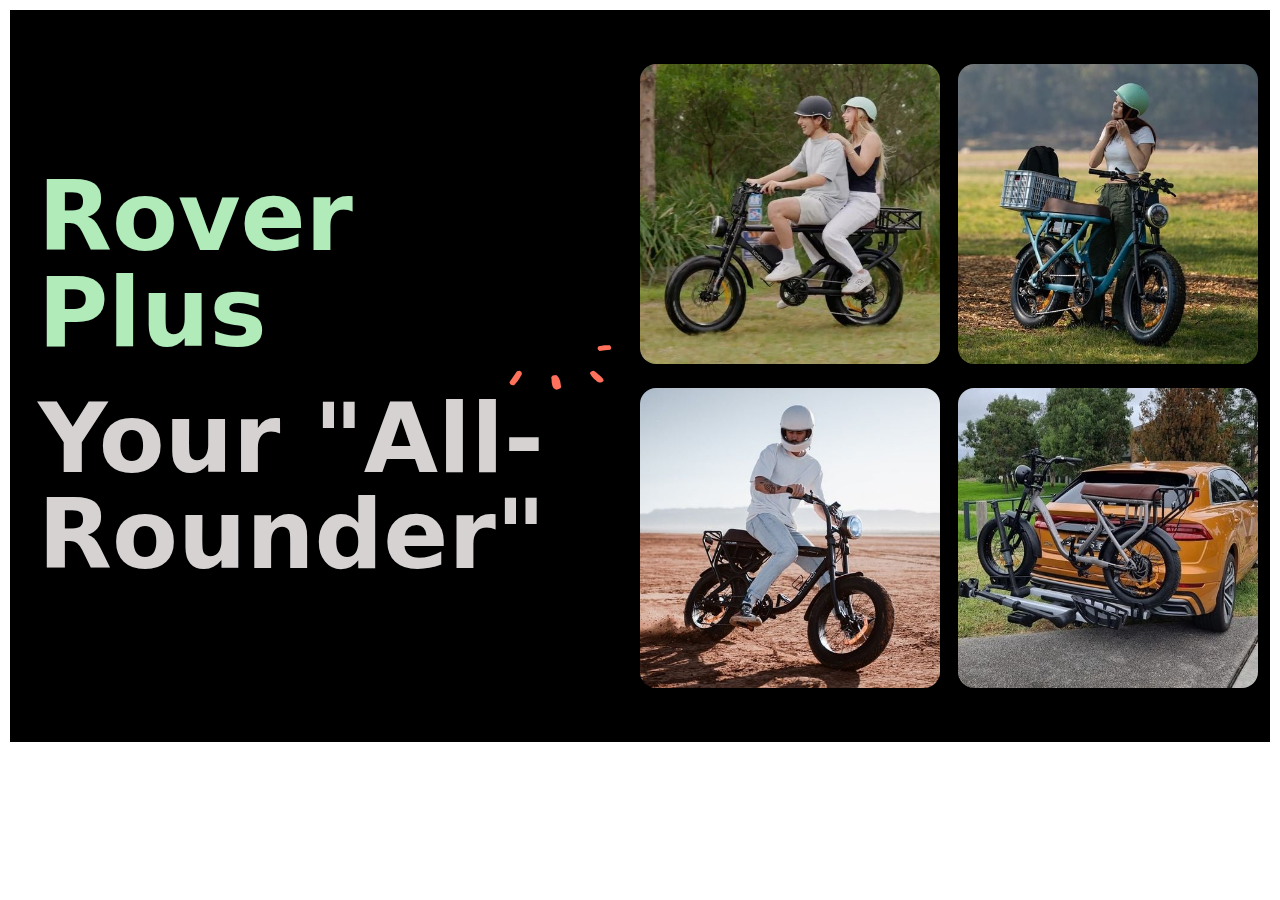
<file: slider1.html>
<!DOCTYPE html>
<html lang="en">
<head>
    <meta charset="UTF-8">
    <meta name="viewport" content="width=device-width, initial-scale=1.0">
    <title>Home</title>
    <!-- Bootstrap CSS -->
    <link rel="stylesheet" href="https://cdn.jsdelivr.net/npm/bootstrap@5.0.2/dist/css/bootstrap.min.css">

</head>
<body>
    <div class="wrapper">
        <div class="rover-section" style="padding: 10px;">
            <div class="rover-bg" style="background-color: #000; padding: 30px 0px">
                <div class="row-div">
                    <div class="row mx-auto w-100 align-items-center my-4">
                        <div class="col-lg-6 col-md-6 col-sm-12 col-12">
                            <div class="heading">
                                <div class="text-b0ebb9 top-bg">Rover Plus</div>
                                <div>Your "All-Rounder"</div>
                            </div>
                        </div>
                        <div class="col-lg-6 col-md-6 col-sm-12 col-12 px-0">
                            <div class="slider mb-4">
                                <div class="slide-track">
                                    <div class="slide">
                                        <img src="images/rover1-1.png">
                                    </div>
                                    <div class="slide">
                                        <img src="images/rover1-2.png">
                                    </div>
                                    <div class="slide">
                                        <img src="images/rover1-3.png">
                                    </div>
                                    <div class="slide">
                                        <img src="images/rover1-4.png">
                                    </div>
                                    <div class="slide">
                                        <img src="images/rover1-1.png">
                                    </div>
                                    <div class="slide">
                                        <img src="images/rover1-2.png">
                                    </div>
                                    <div class="slide">
                                        <img src="images/rover1-3.png">
                                    </div>
                                    <div class="slide">
                                        <img src="images/rover1-4.png">
                                    </div>
                                    <div class="slide">
                                        <img src="images/rover1-1.png">
                                    </div>
                                    <div class="slide">
                                        <img src="images/rover1-2.png">
                                    </div>
                                    <!--  same slides doubled (duplicate) -->
                                    <div class="slide">
                                        <img src="images/rover1-1.png">
                                    </div>
                                    <div class="slide">
                                        <img src="images/rover1-2.png">
                                    </div>
                                    <div class="slide">
                                        <img src="images/rover1-3.png">
                                    </div>
                                    <div class="slide">
                                        <img src="images/rover1-4.png">
                                    </div>
                                    <div class="slide">
                                        <img src="images/rover1-1.png">
                                    </div>
                                    <div class="slide">
                                        <img src="images/rover1-2.png">
                                    </div>
                                    <div class="slide">
                                        <img src="images/rover1-3.png">
                                    </div>
                                    <div class="slide">
                                        <img src="images/rover1-4.png">
                                    </div>
                                    <div class="slide">
                                        <img src="images/rover1-1.png">
                                    </div>
                                    <div class="slide">
                                        <img src="images/rover1-2.png">
                                    </div>
                                </div>
                            </div>
                            <div class="slider">
                                <div class="slide-track scroll-right">
                                    <div class="slide">
                                        <img src="images/rover2-1.png">
                                    </div>
                                    <div class="slide">
                                        <img src="images/rover2-2.png">
                                    </div>
                                    <div class="slide">
                                        <img src="images/rover2-3.png">
                                    </div>
                                    <div class="slide">
                                        <img src="images/rover2-4.png">
                                    </div>
                                    <div class="slide">
                                        <img src="images/rover2-1.png">
                                    </div>
                                    <div class="slide">
                                        <img src="images/rover2-2.png">
                                    </div>
                                    <div class="slide">
                                        <img src="images/rover2-3.png">
                                    </div>
                                    <div class="slide">
                                        <img src="images/rover2-4.png">
                                    </div>
                                    <div class="slide">
                                        <img src="images/rover2-1.png">
                                    </div>
                                    <div class="slide">
                                        <img src="images/rover2-2.png">
                                    </div>
                                    <!--  same slides doubled (duplicate) -->
                                    <div class="slide">
                                        <img src="images/rover2-1.png">
                                    </div>
                                    <div class="slide">
                                        <img src="images/rover2-2.png">
                                    </div>
                                    <div class="slide">
                                        <img src="images/rover2-3.png">
                                    </div>
                                    <div class="slide">
                                        <img src="images/rover2-4.png">
                                    </div>
                                    <div class="slide">
                                        <img src="images/rover2-1.png">
                                    </div>
                                    <div class="slide">
                                        <img src="images/rover2-2.png">
                                    </div>
                                    <div class="slide">
                                        <img src="images/rover2-3.png">
                                    </div>
                                    <div class="slide">
                                        <img src="images/rover2-4.png">
                                    </div>
                                    <div class="slide">
                                        <img src="images/rover2-1.png">
                                    </div>
                                    <div class="slide">
                                        <img src="images/rover2-2.png">
                                    </div>
                                </div>
                            </div>
                        </div>
                    </div>
                </div>
            </div>
        </div>
    </div>
    <style>
        /* overall theme style */
        @import url('https://fonts.googleapis.com/css2?family=Montserrat:ital,wght@0,100;0,200;0,300;0,400;0,500;0,600;0,700;0,800;1,100;1,200;1,300;1,400;1,500;1,600;1,700;1,800&display=swap');
        @import url('https://fonts.googleapis.com/css2?family=Poppins:ital,wght@0,100;0,200;0,300;0,400;0,500;0,600;0,700;0,800;0,900;1,100;1,200;1,300;1,400;1,500;1,600;1,700;1,800;1,900&display=swap');
        @font-face {
            font-family: 'Mont Font';
            src:  url('Mont/Mont\ ExtraLight\ DEMO.ttf'),
        }
        *{
            padding: 0px;
            margin: 0px;
            box-sizing: border-box;
        }
        .text-b0ebb9 {
            color: #b0ebb9;
        }
        /* rover section style */
        .rover-section .row-div {
            max-width: 1500px;
            margin-left: auto;
        }
        .rover-section .heading {
            font-size: 96px;
            font-weight: 700;
            line-height: 96px;
            color: #d6d2d2;
            padding: 0px 16px;
        }
        .rover-section .heading .top-bg{
            background-image: url(../images/scribble-burst.svg);
            background-repeat: no-repeat;
            background-position: right bottom;
            padding-bottom: 30px;
            display: inline-block;
        }
        .rover-section .slider .slide {
            margin-right: 18px;
        }
        /* slider style */
        .slider {
            margin: auto;
            overflow: hidden;
            position: relative;
            width: 100%;
        }
        .slider .slide-track {
            animation: scroll 20s linear infinite;
            display: flex;
            justify-content: space-between;
            width: calc(318px * 20);
        }
        .slider .slide-track.scroll-right {
            animation: scrollright 20s linear infinite;
        }
        .slider .slide {
            width: 318px;
            margin-right: 2em;
        }
        .slider .slide img{
            width: 100%;
            height: 300px;
            object-fit: cover;
            border-radius: 16px;
            box-shadow: 0 -1px 14px rgba(0, 0, 0, .19);
        }
        @keyframes scroll {
            0% {
                transform: translateX(0);
            }
            100% {
                transform: translateX(calc(-318px * 10));
            }
        }
        @keyframes scrollright {
            0% {
                transform: translateX(calc(-318px * 10));
            }
            100% {
                transform: translateX(0);
            }
        }
        @media screen and (max-width: 767px) {
            .slider .slide {
                width: 260px;
                margin-right: 10px;
            }
            .slider .slide-track {
                width: calc(260px * 20);
            }
            .slider .slide img {
                height: 250px;
            }
            @keyframes scroll {
                0% {
                    transform: translateX(0);
                }
                100% {
                    transform: translateX(calc(-260px * 10));
                }
            }
            @keyframes scrollright {
                0% {
                    transform: translateX(calc(-260px * 10));
                }
                100% {
                    transform: translateX(0);
                }
            }
            .rover-section {
                text-align: center;
            }
            .rover-section .heading {
                font-size: 54px;
                line-height: 54px;
                margin-bottom: 35px;
            }
            .rover-section .heading .top-bg{
                padding: 15px;
            }
        }
    </style>
    <!-- Jquery CDN -->
    <script src="https://cdnjs.cloudflare.com/ajax/libs/jquery/3.4.1/jquery.min.js"></script>
    <!-- Bootstrap JS -->
    <script src="https://cdn.jsdelivr.net/npm/bootstrap@5.0.2/dist/js/bootstrap.bundle.min.js"></script>

</body>
</html>
</file>
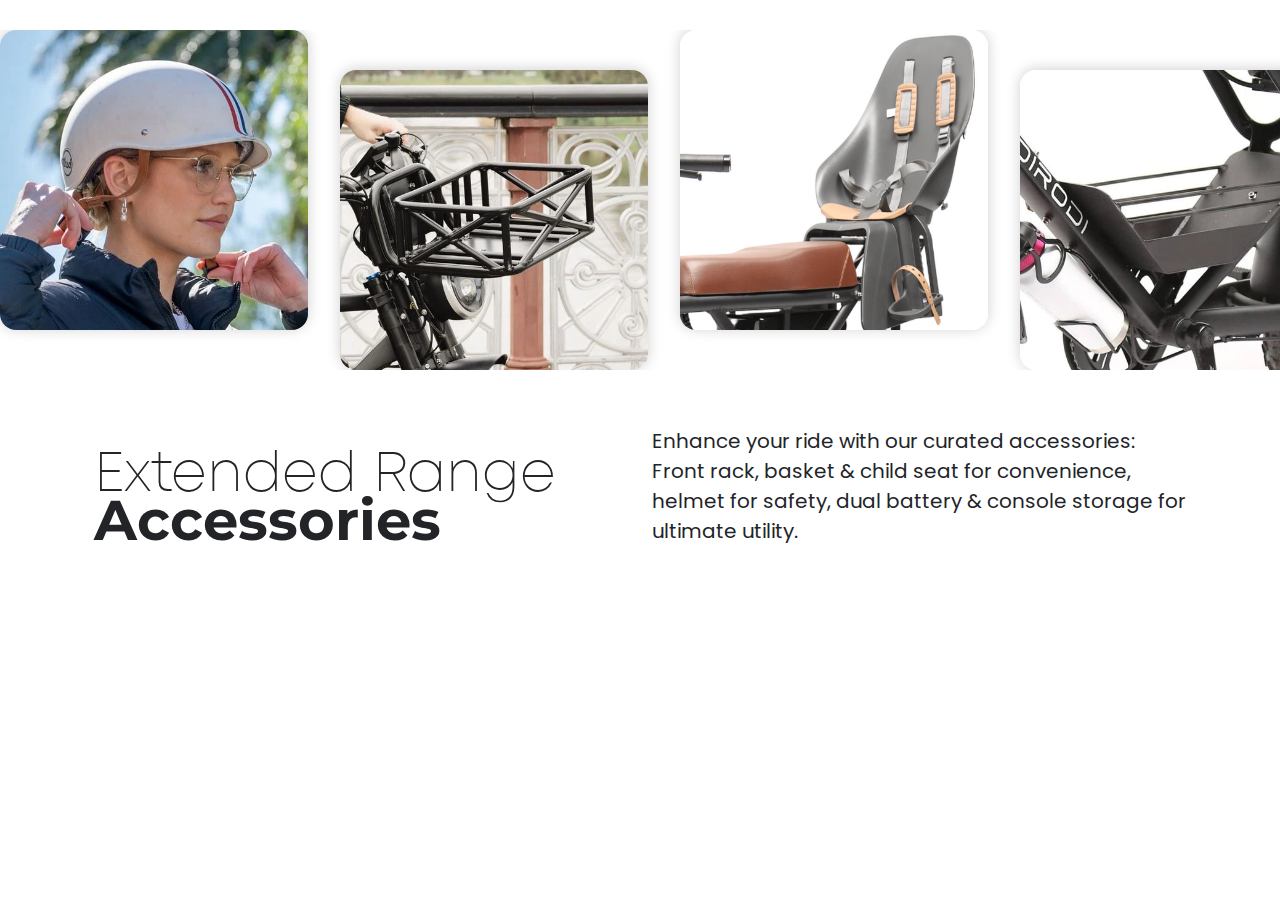
<file: slider2.html>
<!DOCTYPE html>
<html lang="en">
<head>
    <meta charset="UTF-8">
    <meta name="viewport" content="width=device-width, initial-scale=1.0">
    <title>Home</title>
    <!-- Bootstrap CSS -->
    <link rel="stylesheet" href="https://cdn.jsdelivr.net/npm/bootstrap@5.0.2/dist/css/bootstrap.min.css">

</head>
<body>
    <div class="wrapper">
        <div class="extended-section">
            <div class="slider mb-4">
                <div class="slide-track">
                    <div class="slide">
                        <img src="images/extended-1.png">
                    </div>
                    <div class="slide">
                        <img src="images/extended-2.png">
                    </div>
                    <div class="slide">
                        <img src="images/extended-3.png">
                    </div>
                    <div class="slide">
                        <img src="images/extended-4.png">
                    </div>
                    <div class="slide">
                        <img src="images/extended-1.png">
                    </div>
                    <div class="slide">
                        <img src="images/extended-2.png">
                    </div>
                    <div class="slide">
                        <img src="images/extended-3.png">
                    </div>
                    <div class="slide">
                        <img src="images/extended-4.png">
                    </div>
                    <div class="slide">
                        <img src="images/extended-1.png">
                    </div>
                    <div class="slide">
                        <img src="images/extended-2.png">
                    </div>
                  <!-- same slides doubled (duplicate) -->
                    <div class="slide">
                        <img src="images/extended-1.png">
                    </div>
                    <div class="slide">
                        <img src="images/extended-2.png">
                    </div>
                    <div class="slide">
                        <img src="images/extended-3.png">
                    </div>
                    <div class="slide">
                        <img src="images/extended-4.png">
                    </div>
                    <div class="slide">
                        <img src="images/extended-1.png">
                    </div>
                    <div class="slide">
                        <img src="images/extended-2.png">
                    </div>
                    <div class="slide">
                        <img src="images/extended-3.png">
                    </div>
                    <div class="slide">
                        <img src="images/extended-4.png">
                    </div>
                    <div class="slide">
                        <img src="images/extended-1.png">
                    </div>
                    <div class="slide">
                        <img src="images/extended-2.png">
                    </div>
                </div>
            </div>
            <div class="container">
                <div class="row w-100 mx-auto align-items-center">
                    <div class="col-lg-6 col-md-6 col-sm-12 col-12">
                        <div class="content">
                            <div class="tag">Extended Range</div>
                            <div class="heading">Accessories</div>
                        </div>
                    </div>
                    <div class="col-lg-6 col-md-6 col-sm-12 col-12">
                        <div class="content">
                            <div class="text mb-4">Enhance your ride with our curated accessories: Front rack, basket & child seat for convenience, helmet for safety, dual battery & console storage for ultimate utility.</div>
                        </div>
                    </div>
                </div>
            </div>
        </div>
    </div>
    <style>
        /* overall theme style */
        @import url('https://fonts.googleapis.com/css2?family=Montserrat:ital,wght@0,100;0,200;0,300;0,400;0,500;0,600;0,700;0,800;1,100;1,200;1,300;1,400;1,500;1,600;1,700;1,800&display=swap');
        @import url('https://fonts.googleapis.com/css2?family=Poppins:ital,wght@0,100;0,200;0,300;0,400;0,500;0,600;0,700;0,800;0,900;1,100;1,200;1,300;1,400;1,500;1,600;1,700;1,800;1,900&display=swap');
        @font-face {
            font-family: 'Mont Font';
            src:  url('Mont/Mont\ ExtraLight\ DEMO.ttf'),
        }
        *{
            padding: 0px;
            margin: 0px;
            box-sizing: border-box;
        }
        /* extended section style */
        .extended-section {
            padding-top: 30px;
        }
        .extended-section .content {
            padding: 32px 0px;
            color: #222428;
            font-size: 56px;
        }
        .extended-section .content .tag {
            font-family: 'Mont Font';
            font-weight: 200;
            line-height: 44px;
        }
        .extended-section .content .heading {
            font-family: 'Montserrat', sans-serif;
            font-weight: 700;
            line-height: 44px;
        }
        .extended-section .content .text {
            font-family: 'Poppins', sans-serif;
            font-size: 20px;
            font-weight: 400;
            line-height: 30px;
        }
        .extended-section .slider .slide:nth-child(even) {
            margin-top: 40px;
        }
        .extended-section .slider .slide {
            margin-right: 40px;
        }
        /* extended slider style */
        .extended-section .slider {
            margin: auto;
            overflow: hidden;
            position: relative;
            width: 100%;
        }
        .extended-section .slider .slide-track {
            animation: extendedScroll 20s linear infinite;
            display: flex;
            justify-content: space-between;
            width: calc(340px * 20);
        }
        .extended-section .extended-section .slider .slide-track.scroll-right {
            animation: scrollright 20s linear infinite;
        }
        .extended-section .slider .slide {
            width: 340px;
            margin-right: 2em;
        }
        .extended-section .slider .slide img{
            width: 100%;
            height: 300px;
            object-fit: cover;
            border-radius: 16px;
            box-shadow: 0 -1px 14px rgba(0, 0, 0, .19);
        }
        @keyframes extendedScroll {
            0% {
                transform: translateX(0px);
            }
            100% {
                transform: translateX(calc(-340px * 10));
            }
        }
        @media screen and (max-width: 767px) {
            .slider .slide {
                width: 260px;
                margin-right: 10px;
            }
            .extended-section .slider .slide-track {
                width: calc(260px * 20);
            }
            .extended-section .slider .slide img {
                height: 250px;
            }
            @keyframes extendedScroll {
                0% {
                    transform: translateX(0px);
                }
                100% {
                    transform: translateX(calc(-260px * 10));
                }
            }
            .extended-section {
                text-align: center;
            }
            .extended-section .content {
                font-size: 40px;
                padding: 16px 0px 8px;
            }
            .extended-section .content .text {
                font-size: 16px;
                line-height: 24px;
            }
        }
    </style>
    <!-- Jquery CDN -->
    <script src="https://cdnjs.cloudflare.com/ajax/libs/jquery/3.4.1/jquery.min.js"></script>
    <!-- Bootstrap JS -->
    <script src="https://cdn.jsdelivr.net/npm/bootstrap@5.0.2/dist/js/bootstrap.bundle.min.js"></script>

</body>
</html>
</file>
